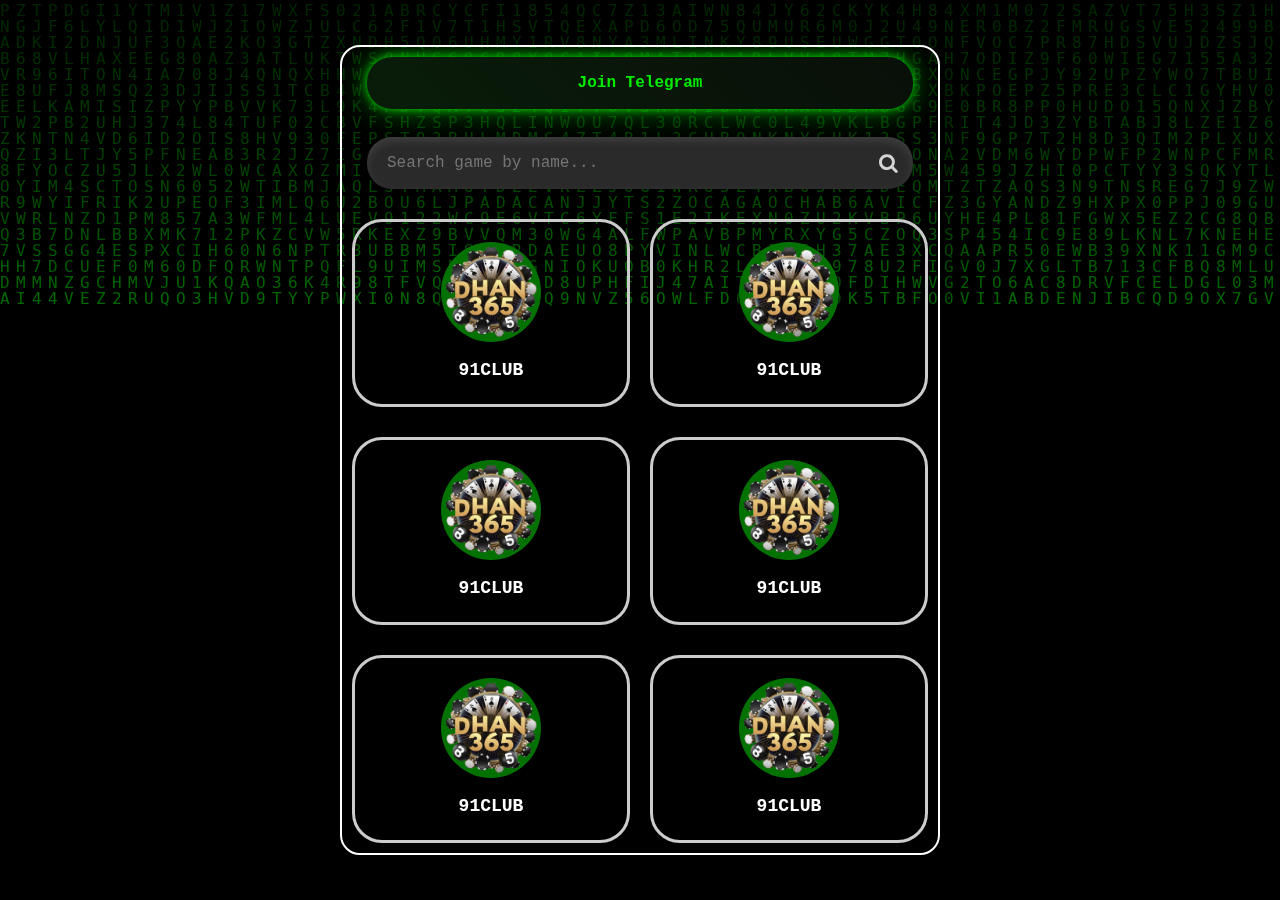
<file: index.html>
<!DOCTYPE html>
<html lang="en">
    <head>
        <meta name="viewport"
            content="width=device-width, initial-scale=1, shrink-to-fit=no">
        <title>Game Hub</title>
        <link rel="icon" href="img/favicon.png">
        <link rel="stylesheet" href="css/bootstrap.min.css">
        <link rel="stylesheet" href="css/style.css">
        <link rel="stylesheet"
            href="fonts/font-awesome-4.7.0/css/font-awesome.min.css">
    </head>
    <body>

        <!-- ...........background matrix.................. -->

        <div class="matrix" id="matrix"
            style="width: 100%; height: 100%;">
        </div>

        <!-- ...........background matrix end.................. -->

        <div class="mainpage550">
            <div class="inner-page">
                <div class="row" onclick="window.location.href='login.html'">
                    <div class="col-12">
                        <button class="glow-button">Join Telegram</button>
                    </div>
                </div>
                <div class="row mt-2">
                    <div class="col-12">
                        <div class="search-bar">
                            <input type="text"
                                placeholder="Search game by name...">
                            <i class="fa fa-search srchicon"></i>
                        </div>
                    </div>
                </div>
                <div class="game-list">
                    <div class="game-item" data-toggle="modal"
                        data-target="#exampleModalCenter">
                        <a href="#" class="text-decoration-none">
                            <img src="img/dhan365.png" alt="55CLUB Logo"
                                class="game-logo">
                        </a>
                        <div class="game-title">91CLUB</div>

                    </div>
                    <div class="game-item" data-toggle="modal"
                        data-target="#exampleModalCenter">
                        <a href="#" class="text-decoration-none">
                            <img src="img/dhan365.png" alt="55CLUB Logo"
                                class="game-logo">
                        </a>
                        <div class="game-title">91CLUB</div>

                    </div>
                </div>
                <div class="game-list">
                    <div class="game-item">
                        <a href="details.html" class="text-decoration-none">
                            <img src="img/dhan365.png" alt="55CLUB Logo"
                                class="game-logo">
                        </a>
                        <div class="game-title">91CLUB</div>

                    </div>
                    <div class="game-item">
                        <a href="#" class="text-decoration-none">
                            <img src="img/dhan365.png" alt="55CLUB Logo"
                                class="game-logo">
                        </a>
                        <div class="game-title">91CLUB</div>
                    </div>
                </div>
                <div class="game-list">
                    <div class="game-item">
                        <a href="#" class="text-decoration-none">
                            <img src="img/dhan365.png" alt="55CLUB Logo"
                                class="game-logo">
                        </a>
                        <div class="game-title">91CLUB</div>

                    </div>
                    <div class="game-item">
                        <a href="#" class="text-decoration-none">
                            <img src="img/dhan365.png" alt="55CLUB Logo"
                                class="game-logo">
                        </a>
                        <div class="game-title">91CLUB</div>

                    </div>
                </div>

            </div>
        </div>

        <script src="js/jquery.min.js"></script>
        <script src="js/bootstrap.min.js"></script>

        <!--------------------------------------------modal start---------------------------------------------------------->

        <div class="modal fade" id="exampleModalCenter" tabindex="-1"
            role="dialog"
            aria-labelledby="exampleModalCenterTitle" aria-hidden="true">
            <div class="modal-dialog modal-dialog-centered" role="document">
                <div class="modal-content glowing-modal">
                    <div class="modal-header login-head">
                        <h5 class="modal-title login-title"
                            id="exampleModalLongTitle">Notice</h5>
                    </div>
                    <div class="modal-body login-body">
                        <div class="row">
                            <div class="col-12 ">
                                <p class="glowing-text">
                                    You only need a smartphone to quickly share
                                    your link with more friends, spread it
                                    virally, build a large team, invest zero per
                                    day, and earn more referral rewards.
                                </p>
                            </div>
                        </div>
                        <div class="modal-footer p-0 ">
                            <button type="button"
                                class="btn ok-btn glowing-button"
                                data-dismiss="modal">OK</button>
                        </div>
                    </div>
                </div>
            </div>
        </div>

        <!--------------------------------------------modal end---------------------------------------------------------->

        <script>
            // Matrix Animation Script
     const canvas = document.createElement('canvas');
     const ctx = canvas.getContext('2d');
     const matrixContainer = document.getElementById('matrix');
     matrixContainer.appendChild(canvas);
     
     // Resize canvas to fill the window dynamically
     function resizeCanvas() {
         canvas.width = window.innerWidth;
         canvas.height = window.innerHeight;
     }
     
     resizeCanvas(); // Initial setup
     window.addEventListener('resize', resizeCanvas); // Update on window resize
     
     const characters = 'ABCDEFGHIJKLMNOPQRSTUVWXYZ0123456789';
     const fontSize = 16; // Increase for better visibility on larger screens
     const columns = Math.floor(canvas.width / fontSize);
     const drops = Array(columns).fill(1);
     
     function drawMatrix() {
         ctx.fillStyle = 'rgba(0, 0, 0, 0.05)';
         ctx.fillRect(0, 0, canvas.width, canvas.height);
     
         ctx.fillStyle = '#0F0';
         ctx.font = `${fontSize}px monospace`;
     
         drops.forEach((drop, index) => {
             const text = characters.charAt(Math.floor(Math.random() * characters.length));
             const x = index * fontSize;
             const y = drop * fontSize;
     
             ctx.fillText(text, x, y);
     
             if (y > canvas.height && Math.random() > 0.975) {
                 drops[index] = 0;
             }
             drops[index]++;
         });
     }
     
     setInterval(drawMatrix, 35);
     
   </script>

    </body>
</html>
</file>
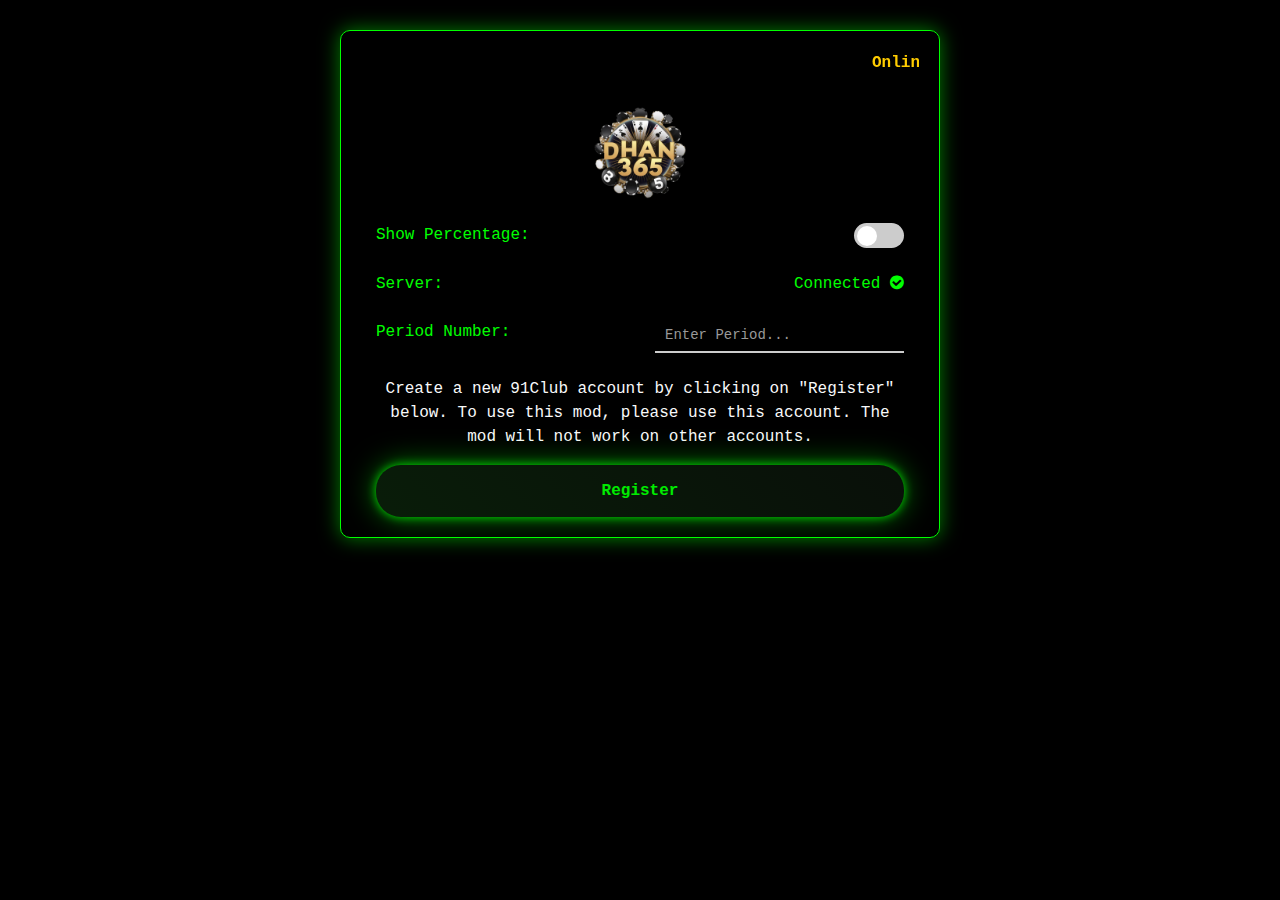
<file: details.html>
<!DOCTYPE html>
<html lang="en">
    <head>
        <meta charset="UTF-8">
        <meta name="viewport" content="width=device-width, initial-scale=1.0">
        <title>91 Club Hack</title>
        <link rel="icon" href="img/favicon.png">
        <link rel="stylesheet" href="css/bootstrap.min.css">
        <link rel="stylesheet" href="css/style.css">
        <link rel="stylesheet"
            href="fonts/font-awesome-4.7.0/css/font-awesome.min.css">
    </head>
    <body>
        <div class="container">
            <!-- Marquee Section -->
            <marquee class="marquee">Online Users: 4198 | User: 959***634 | Win:
                74052</marquee>

            <!-- App Logo -->
            <div class="app-logo text-center">
                <img src="img/dhan365.png" alt="91 Club">
            </div>

            <!-- Show Percentage -->
            <div class="row">
                <div class="col-6" style="color:  #00ff00;">Show
                    Percentage:</div>
                <div class="col-6 text-right">
                    <label class="toggle-switch">
                        <input type="checkbox" id="percentage">
                        <span class="slider"></span>
                    </label>
                </div>
            </div>

            <!-- Server Status -->
            <div class="row mt-3">
                <div class="col-6" style="color:  #00ff00;">Server:</div>
                <div class="col-6 text-right">
                    <span style="color:  #00ff00;">Connected</span>
                    <i class="fa fa-check-circle" style="color:  #00ff00;" ></i>
                </div>
            </div>

            <!-- Period Input -->
            <div class="row mt-4">
                <div class="col-6 text-left" style="color:  #00ff00;">Period
                    Number:</div>
                <div class="col-6">
                    <div class="period-input-container">
                        <input type="text" id="period" class="period-input"
                            placeholder="Enter Period..."
                            oninput="checkInput()">
                    </div>
                </div>
            </div>

            <!-- Start Button -->
            <button class="start-btn" onclick="startProcess()">START</button>

            <!-- Result -->
            <div class="row result" id="result">
                <div class="col-12">
                    <div class="row">
                        <div
                            class="col-xl-6 col-md-12   col-sm-12 text-left mb-2"
                            style="color:  #00ff00;">
                            Result: <span id="result-text"></span>
                        </div>
                        <div class="col-xl-6 col-md-12  col-sm-12  "
                            style="color:  #00ff00;">
                            Percentage: <span id="percentage-text"></span>
                        </div>
                    </div>
                </div>
            </div>

            <div class="row message mb-3 mt-4 text-center text-light">
                <div class="col-12">
                    <p>Create a new 91Club account by clicking on "Register"
                        below. To use this mod, please use this account. The mod
                        will not work on other accounts.</p>
                </div>
            </div>

            <!-- Register Button -->
            <div class="row">
                <div class="col-12">
                    <button
                        class="glow-button btn w-100">Register</button>
                </div>
            </div>

        </div>

        <script src="js/jquery.min.js"></script>
        <script src="js/bootstrap.min.js"></script>

        <script>
        function checkInput() {
            const inputField = document.getElementById("period");
            const startButton = document.querySelector(".start-btn");
            startButton.style.display = inputField.value.trim() ? "block" : "none";
        }

        function startProcess() {
            const result = document.getElementById("result");
            const resultText = document.getElementById("result-text");
            const percentageText = document.getElementById("percentage-text");
            

            const outcome = Math.random() > 0.5 ? "Big" : "Small";
            const percentage = Math.floor(Math.random() * 31) + 70;

            resultText.textContent = outcome;
            percentageText.textContent = `${percentage}%`;
            result.style.display = "block";
            message.style.display = "block";
        }
    </script>
    </body>
</html>
</file>
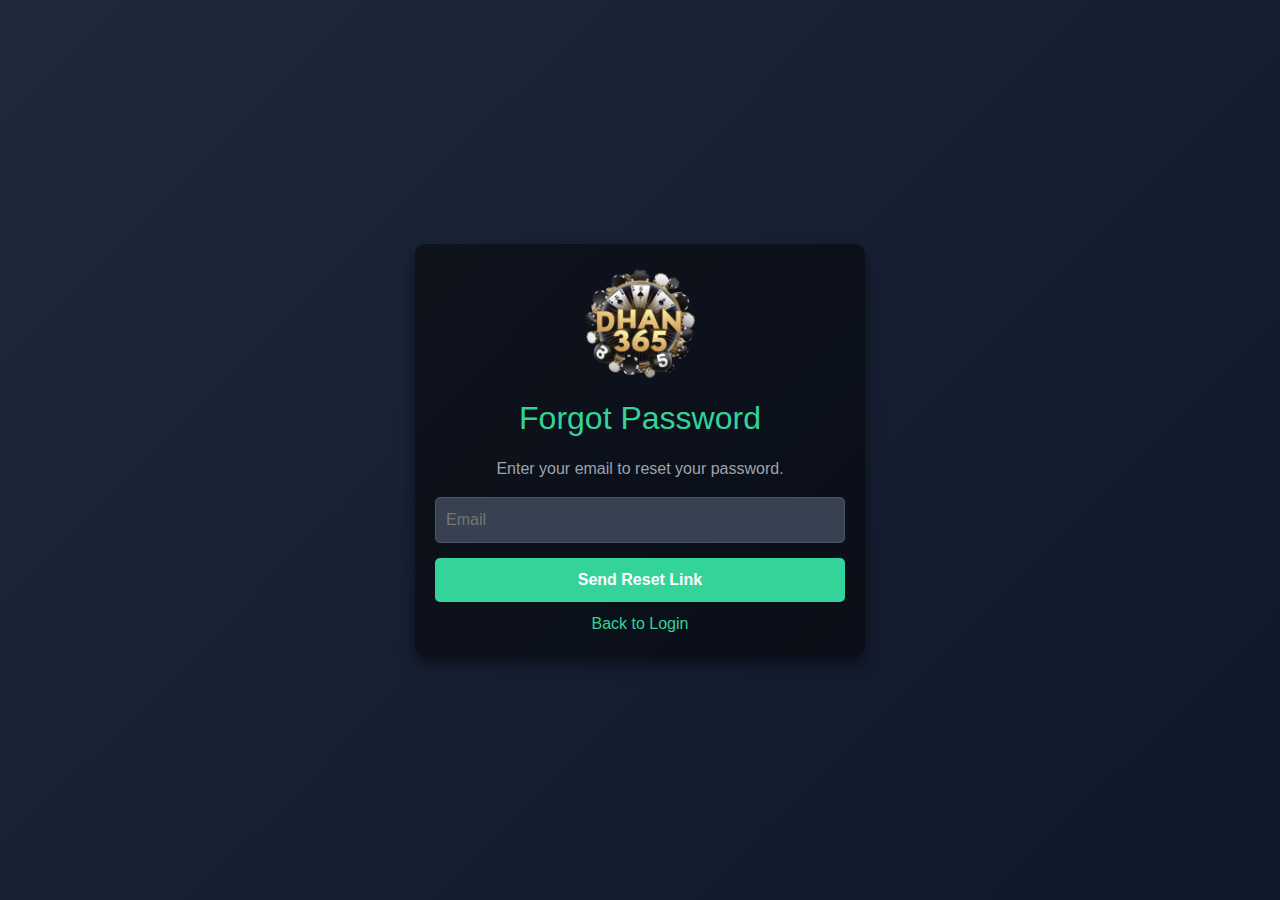
<file: forgot.html>
<!DOCTYPE html>
<html lang="en">
<head>
    <meta name="viewport" content="width=device-width, initial-scale=1, shrink-to-fit=no">
    <title>Forgot Password</title>
    <link rel="icon" href="img/favicon.png">
    <link rel="stylesheet" href="css/bootstrap.min.css">
    <link rel="stylesheet" href="css/style_sheet.css">
    <link rel="stylesheet" href="fonts/font-awesome-4.7.0/css/font-awesome.min.css">
</head>
<body>

<div class="auth-container">
    <div class="form-container">
        <a href="index.html">
            <img src="img/dhan365.png" alt="Logo" class="logo">
        </a>
        <h2>Forgot Password</h2>
        <p style="text-align: center; color: #9ca3af;">Enter your email to reset your password.</p>
        <div class="input-field">
            <input type="email" placeholder="Email" required>
        </div>
        <button class="action-btn">Send Reset Link</button>
        <div class="forgot-password text-center">
            <a href="login.html">Back to Login</a>
        </div>
    </div>
</div>

</body>
</html>
</file>
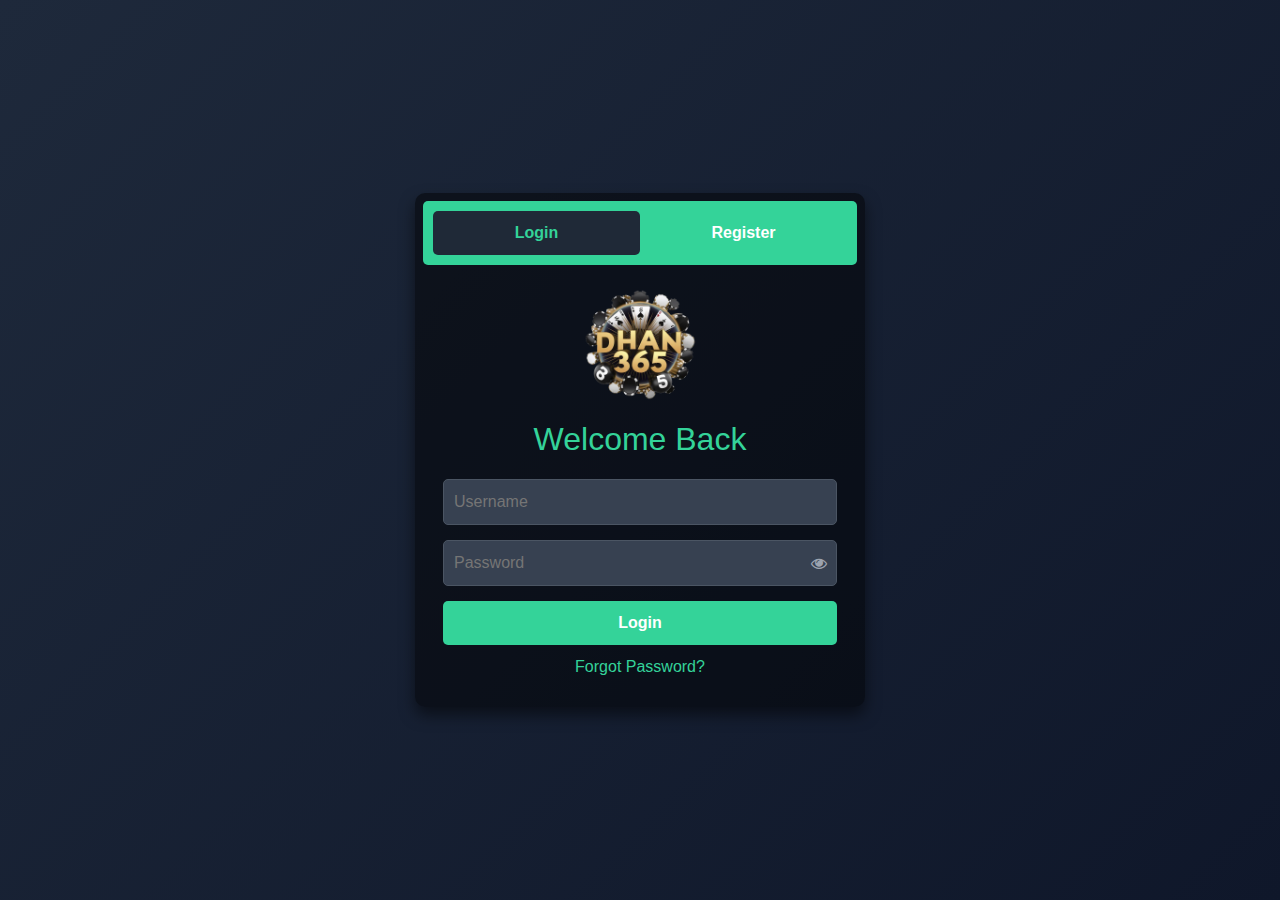
<file: login.html>
<!DOCTYPE html>
<html lang="en">
    <head>
        <meta name="viewport"
            content="width=device-width, initial-scale=1, shrink-to-fit=no">
        <title>Authentication</title>
        <link rel="icon" href="img/favicon.png">
        <!-- Stylesheets -->
        <link rel="stylesheet" href="css/bootstrap.min.css">
        <link rel="stylesheet" href="css/style_sheet.css">
        <link rel="stylesheet"
            href="fonts/font-awesome-4.7.0/css/font-awesome.min.css">
    </head>
    <body>

        <div class="auth-container p-2">
            <!-- Tab Navigation -->
            <div class="tabs">
                <div class="tab active" id="login-tab">Login</div>
                <div class="tab" id="register-tab">Register</div>
            </div>

            <!-- Login Form -->
            <div class="form-container" id="login-form">
                <a href="index.html">
                    <img src="img/dhan365.png" alt="Logo" class="logo">
                </a>
                <h2>Welcome Back</h2>
                <!-- Form Start -->
                <form action="#" method="POST">
                    <div class="input-field">
                        <input type="text" placeholder="Username" required>
                    </div>
                    <div class="input-field">
                        <input type="password" placeholder="Password"
                            id="login-password" required>
                        <i class="fa fa-eye eye-icon"
                            id="toggleLoginPassword"></i>
                    </div>
                    <button class="action-btn">Login</button>
                    <div class="forgot-password text-center">
                        <a href="forgot.html">Forgot Password?</a>
                    </div>
                </form>
            </div>

            <!-- Register Form -->
            <div class="form-container" id="register-form"
                style="display: none;">
                <a href="index.html">
                    <img src="img/dhan365.png" alt="Logo" class="logo">
                </a>
                <h2>Create Account</h2>

                <!-- Form Start -->
                <form action="#" method="POST">
                    <div class="input-field">
                        <input type="text" placeholder="Full Name"
                            name="full_name" required>
                    </div>
                    <div class="input-field">
                        <input type="email" placeholder="Email" name="email"
                            required>
                    </div>
                    <div class="input-field">
                        <input type="password" placeholder="Password"
                            id="register-password" name="password" required>
                        <i class="fa fa-eye eye-icon"
                            id="toggleRegisterPassword"></i>
                    </div>
                    <!-- <div class="input-field">
                        <select name="gender" required>
                            <option value disabled selected>Select
                                Gender</option>
                            <option value="Male">Male</option>
                            <option value="Female">Female</option>
                            <option value="Other">Other</option>
                        </select>
                    </div> -->
                    <button class="action-btn" type="submit">Register</button>
                </form>
                <!-- Form End -->
            </div>

        </div>

        <!-- JavaScript -->
        <script>
    // Tab Switching
    const loginTab = document.getElementById('login-tab');
    const registerTab = document.getElementById('register-tab');
    const loginForm = document.getElementById('login-form');
    const registerForm = document.getElementById('register-form');

    function switchTab(activeTab, showForm) {
        [loginTab, registerTab].forEach(tab => tab.classList.remove('active'));
        activeTab.classList.add('active');
        [loginForm, registerForm].forEach(form => form.style.display = 'none');
        showForm.style.display = 'block';
    }

    loginTab.addEventListener('click', () => switchTab(loginTab, loginForm));
    registerTab.addEventListener('click', () => switchTab(registerTab, registerForm));

    // Toggle Password Visibility for Login
    const toggleLoginPassword = document.getElementById('toggleLoginPassword');
    const loginPassword = document.getElementById('login-password');

    toggleLoginPassword.addEventListener('click', () => {
        const type = loginPassword.getAttribute('type') === 'password' ? 'text' : 'password';
        loginPassword.setAttribute('type', type);
        toggleLoginPassword.classList.toggle('fa-eye');
        toggleLoginPassword.classList.toggle('fa-eye-slash');
    });

    // Toggle Password Visibility for Register
    const toggleRegisterPassword = document.getElementById('toggleRegisterPassword');
    const registerPassword = document.getElementById('register-password');

    toggleRegisterPassword.addEventListener('click', () => {
        const type = registerPassword.getAttribute('type') === 'password' ? 'text' : 'password';
        registerPassword.setAttribute('type', type);
        toggleRegisterPassword.classList.toggle('fa-eye');
        toggleRegisterPassword.classList.toggle('fa-eye-slash');
    });
</script>

    </body>
</html>
</file>
<file: css/style.css>
a:hover {
	text-decoration: none;
}

.row {
	margin: 0;
}

ul {
	margin: 0;
}

ul li {
	list-style: none;
}

p {
	margin-bottom: 0;
}

body {
	margin: 0;
	padding: 0;
	font-family: 'Courier New', Courier, monospace;
	background-color: black;
	/* Fallback background color */
	color: white;
	overflow-x: hidden;
	position: relative;
	/* Required for child elements' positioning */
}

.mainpage550 {
	display: flex;
	justify-content: center;
	align-items: center;
	min-height: 100vh;
	position: relative;
	z-index: 1;
}

.inner-page {
	width: 90%;
	max-width: 600px;
	padding: 10px;
	background: transparent;
	border: 2px solid white;
	border-radius: 20px;
	box-shadow: 0 10px 30px rgba(0, 0, 0, 0.6);
	overflow: hidden;
	margin: 20px 0px 20px 0px;
}


.glow-button {
	width: 100%;
	padding: 14px;
	text-align: center;
	font-size: 16px;
	font-weight: bold;
	color: #00f700;
	border: none;
	border-radius: 25px;
	cursor: pointer;
	position: relative;
	background: #0a0a0a;
	box-shadow: 0 0 10px rgba(0, 255, 0, 0.8), 0 0 30px rgba(0, 255, 0, 0.5);
	overflow: hidden;
	transition: transform 0.3s ease, box-shadow 0.3s ease, background 0.3s ease;
}

.glow-button::before {
	content: '';
	position: absolute;
	top: -50%;
	left: -50%;
	width: 200%;
	height: 200%;
	background: linear-gradient(45deg, rgba(0, 255, 0, 0.1), rgba(0, 0, 0, 0.1));
	transform: rotate(0deg);
	z-index: 1;
	pointer-events: none;
	transition: transform 0.3s ease;
}

/* Electric Surge Effect on hover */
.glow-button:hover {
	transform: translateY(-3px);
	color: #fff;
	background: #0a0a0a;
	animation: electricSurge 1s ease-out, pulse 1.5s ease-in-out infinite;
	
}

/* Electric Surge Animation */
@keyframes electricSurge {
	0% {
		box-shadow: 0 0 10px rgba(0, 255, 0, 0.5), 0 0 20px rgba(0, 255, 0, 0.3);
		/* Weak glow at the start */
	}

	25% {
		box-shadow: 0 0 30px rgba(0, 255, 0, 1), 0 0 50px rgba(0, 255, 0, 0.7);
		/* Intense neon green glow */
	}

	50% {
		box-shadow: 0 0 60px rgba(0, 255, 0, 1), 0 0 80px rgba(0, 255, 0, 0.8);
		/* Maximum glow */
	}

	75% {
		box-shadow: 0 0 50px rgba(0, 255, 0, 0.7), 0 0 70px rgba(0, 255, 0, 0.5);
		/* Slight decrease */
	}

	100% {
		box-shadow: 0 0 30px rgba(0, 255, 0, 1), 0 0 50px rgba(0, 255, 0, 0.7);
		/* Intense glow */
	}
}

/* Pulse effect */
@keyframes pulse {
	0%, 100% {
		box-shadow: 0 0 20px rgba(0, 255, 0, 0.8), 0 0 30px rgba(0, 255, 0, 0.5);
		/* Soft glow */
	}

	50% {
		box-shadow: 0 0 40px rgba(0, 255, 0, 1), 0 0 60px rgba(0, 255, 0, 0.7);
		/* Stronger glow */
	}
}

/* Ripple effect on click */
.glow-button:active {
	transform: translateY(3px);
	/* Button presses down */
	box-shadow: 0 0 50px rgba(0, 255, 0, 1), 0 0 70px rgba(0, 255, 0, 0.7);
	/* Strong neon glow */
	background: #0a0a0a;
	/* Dark background */
	animation: ripple 0.6s ease-out, expandRing 1s ease-out;
	/* Ripple and expanding ring on click */
}

.glow-button:active::before {
	transform: scale(0);
	/* Ripple effect scale */
}

/* Expanding ring effect */
@keyframes expandRing {
	0% {
		transform: scale(0);
		opacity: 0.8;
	}

	50% {
		transform: scale(3);
		opacity: 0.5;
	}

	100% {
		transform: scale(4);
		opacity: 0;
	}
}

/* Text and pseudo-element adjustment */
.glow-button span {
	position: relative;
	z-index: 2;
}

/* Ripple effect animation */
@keyframes ripple {
	0% {
		transform: scale(0);
		opacity: 1;
	}

	100% {
		transform: scale(4);
		opacity: 0;
	}
}

.search-bar {
	position: relative;
	margin-top: 20px;
}

.search-bar input {
	width: 100%;
	padding: 14px 20px;
	border: none;
	border-radius: 25px;
	background: #2a2a2a;
	color: white;
	font-size: 16px;
	outline: none;
	box-shadow: inset 0 4px 10px rgba(255, 255, 255, 0.1);
	transition: box-shadow 0.3s ease;
}

.search-bar input:focus {
	box-shadow: 0 4px 20px rgba(255, 255, 255, 0.2);
}

.search-bar .srchicon {
	position: absolute;
	right: 15px;
	top: 50%;
	transform: translateY(-50%);
	font-size: 20px;
	color: rgba(255, 255, 255, 0.8);
}

.game-list {
    display: grid;
    grid-template-columns: repeat(auto-fit, minmax(150px, 1fr));
    gap: 20px;
    margin-top: 30px;
}

@media (max-width: 550px) {
    .game-list {
        grid-template-columns: 1fr; /* One item per row on small screens */
    }
}
/* ................. */

.game-item {
	padding: 20px;
	border-radius: 30px;
	text-align: center;
	box-shadow: 0 6px 15px rgba(0, 0, 0, 0.1);
	transition: transform 0.3s ease, box-shadow 0.3s ease;
	position: relative;
	overflow: hidden;
	border: 3px solid #ccc;
	/* Optional: Border color */
}

/* Create a green dot at the top-right corner */
.game-item::after {
	content: '';
	position: absolute;
	top: 15px;
	right: 17px;
	width: 15px;
	height: 15px;
	background-color: green;
	border-radius: 50%;
	opacity: 0;
	transition: opacity 0.3s ease;
}

/* Show the green dot on hover */
.game-item:hover::after {
	opacity: 1;
	/* Make it visible on hover */
	transform: scale(1);
	/* Ensure the dot is at its original size */
}

.game-item:active::after {
	opacity: 1;
	/* Ensure dot is visible on active */
	animation: waveEffect 1s ease-out;
	/* Apply wave animation on active */
}

/* Active effect on the main item */
.game-item:active {
	transform: translateY(-5px);
	cursor: pointer;
}

/* Wave Effect Animation */
@keyframes waveEffect {
	0% {
		transform: scale(0);
		opacity: 1;
	}

	50% {
		transform: scale(2);
		opacity: 0.5;
	}

	100% {
		transform: scale(4);
		opacity: 0;
	}
}


/* .................. */
.game-logo {
	width: 100px;
	height: 100px;
	margin-bottom: 15px;
	border-radius: 50%;
	object-fit: cover;
	box-shadow: 0 4px 10px rgba(0, 0, 0, 0.9);
	background-color: #037203;
}

.game-title {
	font-size: 18px;
	font-weight: bold;
	color: #ffffff;
	text-shadow: 0 2px 4px rgba(0, 0, 0, 0.2);
}

/* ...................................................... */

.modal {
	padding-right: 0px !important;
}

.glowing-modal {
	border-radius: 15px;
	/* Smooth and larger border-radius for a modern look */
	border: 2px solid rgba(255, 255, 255, 0.3);
	/* Stylish semi-transparent border */
	color: #ffffff;
	/* White text for contrast */
	overflow: hidden;
	position: relative;
	box-shadow: 0 10px 30px rgba(0, 0, 0, 0.7);
	/* Deep shadow for a floating effect */
	animation: popupScale 0.4s ease-out;
	/* Smooth scaling animation */
}

/* Modal Header Styling */
.login-head {
	background: linear-gradient(90deg, #2ecc71, #27ae60);
	/* Green gradient */
	padding: 20px;
	border-radius: 15px 15px 0 0;
	text-align: center
}

.login-title {
	font-size: 22px;
	font-weight: bold;
	color: #ffffff;
	margin: auto;
}

/* Modal Body Styling */
.login-body {
	background: #000000;
	background-size: 400% 400%;
	animation: gradientFlow 8s infinite alternate;
	/* Smooth gradient flow animation */
	padding: 25px;
	color: #ffffff;
	border-radius: 0 0 15px 15px;
}

.glowing-text {
	font-size: 18px;
	line-height: 1.7;
	text-align: center;
	color: #ffffff;
}

/* Button Styling */
.glowing-button {
	color: #ffffff;
	border: 1px solid #00ff88;
	padding: 12px 25px;
	font-size: 16px;
	font-weight: bold;
	border-radius: 50px;
	/* Circular button design */
	cursor: pointer;
	transition: all 0.3s ease;
}

.glowing-button:hover {
	color: #ffffff;
	background-color: #000000;
	border: none;
}


/* Modal Footer */
.modal-footer {
	padding: 15px 10px;
	background: #2e2e2e;
	/* Neutral footer background */
	text-align: center;
}

/* Animations */
@keyframes popupScale {
	0% {
		transform: scale(0.7);
		opacity: 0;
	}

	100% {
		transform: scale(1);
		opacity: 1;
	}
}

@keyframes gradientFlow {
	0% {
		background-position: 0% 50%;
	}

	100% {
		background-position: 100% 50%;
	}
}



/* .....................background............. */

.matrix {
	position: fixed;
	top: 0;
	left: 0;
	width: 100%;
	height: 100%;
	z-index: -1;
	overflow: hidden;
	background-color: black;
	opacity: .4;
}

.matrix canvas {
	display: block;
	width: 100%;
	height: 100%;
}

/* .............................................. */

/* details page */

.container {
	width: 90%;
	max-width: 600px;
	margin: 30px auto;
	padding: 20px;
	background: rgba(0, 0, 0, 0.9);
	border: 1px solid #00ff00;
	border-radius: 10px;
	box-shadow: 0 0 20px rgba(0, 255, 0, 0.5);
}

.marquee {
	color: #ffcc00;
	font-size: 16px;
	font-weight: bold;
	margin-bottom: 20px;
}

.app-logo img {
	width: 100px;
	animation: pulse 2s infinite alternate;
	display: block;
	margin: 0 auto 20px auto;
}

@keyframes pulse {
	from {
		transform: scale(1);
		filter: drop-shadow(0 0 5px #00ff00);
	}
	to {
		transform: scale(1.1);
		filter: drop-shadow(0 0 15px #00ff00);
	}
}

.toggle-switch {
	position: relative;
	width: 50px;
	height: 25px;
}

.toggle-switch input {
	opacity: 0;
	width: 0;
	height: 0;
}

.slider {
	position: absolute;
	top: 0;
	left: 0;
	right: 0;
	bottom: 0;
	background-color: #ccc;
	border-radius: 25px;
	cursor: pointer;
}

.slider:before {
	content: "";
	position: absolute;
	height: 20px;
	width: 20px;
	background-color: #fff;
	border-radius: 50%;
	bottom: 2.5px;
	left: 2.5px;
	transition: 0.4s;
}

input:checked + .slider {
	background-color: #00ff00;
}

input:checked + .slider:before {
	transform: translateX(25px);
}

.start-btn {
	display: none;
	width: 100%;
	padding: 12px;
	background: #00ff00;
	color: #000;
	font-size: 16px;
	font-weight: bold;
	border: none;
	border-radius: 5px;
	cursor: pointer;
	transition: 0.3s;
	margin-top: 20px;
}

.start-btn:hover {
	background: #00cc00;
}

.result {
	font-size: 18px;
	font-weight: bold;
	margin-top: 20px;
	display: none;
	
}

.result-message {
	font-size: 16px;
	color: #ffcc00;
	font-weight: bold;
	margin-top: 10px;
	display: none;
}


.period-input-container {
position: relative;
width: 100%;
}

/* Stylish input */
.period-input {
width: 100%;
padding: 5px 10px;
border: none;
border-bottom: 2px solid #ccc;
background: transparent;
font-size: 14px;
color: #00ff00;
outline: none;
transition: border-bottom 0.3s ease, transform 0.3s ease;
}

/* Placeholder styling */
.period-input::placeholder {
color: #999;
font-size: 14px;
}

/* Focus effect */
.period-input:focus {
border-bottom: 2px solid #00ff00;
transform: scale(1.02);
}

/* Input animation on hover */
.period-input:hover {
border-bottom: 2px solid #00cc00;
}
</file>
<file: css/style_sheet.css>
/* General Styles */
        body {
            margin: 0;
            padding: 0;
            font-family: Arial, sans-serif;
            background: linear-gradient(135deg, #1e293b, #0f172a);
            color: #fff;
            display: flex;
            justify-content: center;
            align-items: center;
            height: 100vh;
        }

        .auth-container {
            background: #0000007a;
            border-radius: 10px;
            box-shadow: 0 8px 15px rgba(0, 0, 0, 0.5);
            overflow: hidden;
            width: 100%;
            max-width: 450px;
            animation: fadeIn 0.8s ease-out;
        }

        .tabs {
            display: flex;
            justify-content: space-between;
            background: #34d399;
            padding: 10px;
            border-radius: 5px;
        }

        .tab {
            width: 50%;
            text-align: center;
            padding: 10px;
            font-weight: bold;
            cursor: pointer;
            color: #fff;
            border-radius: 5px;
            transition: all 0.3s ease;

        }

        .tab.active {
            background: #1f2937;
            color: #34d399;
        }

        .form-container {
            padding: 20px;

        }

        .form-container h2 {
            text-align: center;
            color: #34d399;
            margin-bottom: 20px;
        }

        .logo {
            display: block;
            margin: 0 auto 15px;
            width: 120px;
        }

        .input-field {
            position: relative;
            margin-bottom: 15px;
        }

        .input-field input,
        .input-field select {
            width: 100%;
            padding: 10px;
            background: #374151;
            border: 1px solid #4b5563;
            border-radius: 5px;
            color: #d1d5db;
            outline: none;
        }

        .input-field input:focus,
        .input-field select:focus {
            border-color: #34d399;
        }

        .eye-icon {
            position: absolute;
            right: 10px;
            top: 50%;
            transform: translateY(-50%);
            cursor: pointer;
            color: #9ca3af;
        }

        .forgot-password {
            text-align: right;
            margin-top: 10px;
        }

        .forgot-password a {
            color: #34d399;
            text-decoration: none;
        }

        .forgot-password a:hover {
            text-decoration: underline;
        }

        .action-btn {
            width: 100%;
            padding: 10px;
            background: #34d399;
            color: #fff;
            border: none;
            border-radius: 5px;
            font-weight: bold;
            cursor: pointer;
            transition: background 0.3s ease;
        }

        .action-btn:hover {
            background: #2eab8b;
        }

        @keyframes fadeIn {
            from {
                opacity: 0;
                transform: translateY(-20px);
            }

            to {
                opacity: 1;
                transform: translateY(0);
            }
        }
</file>
